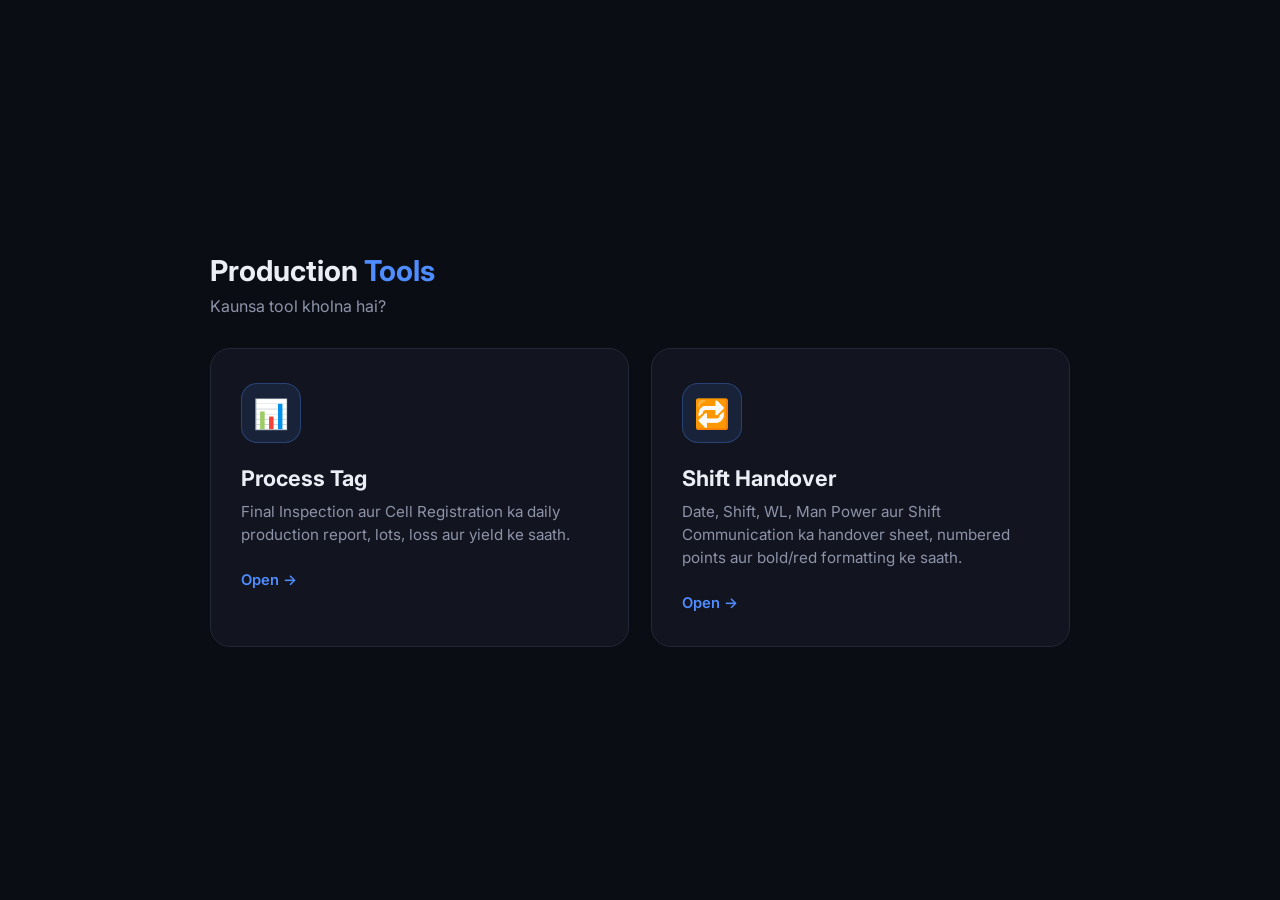
<file: index.html>
<!DOCTYPE html>
<html lang="en">
<head>
<meta charset="UTF-8">
<meta name="viewport" content="width=device-width, initial-scale=1.0">
<title>Production Tools</title>
<link href="https://fonts.googleapis.com/css2?family=Inter:wght@400;500;600;700&display=swap" rel="stylesheet">
<style>
*{box-sizing:border-box;margin:0;padding:0}
html,body{height:100%}
body{font-family:'Inter',system-ui,sans-serif;background:#0b0d14;color:#eceef5;overflow:hidden}
#home{height:100vh;display:flex;align-items:center;justify-content:center;padding:24px}
.wrap{width:min(860px,100%)}
h1{font-size:1.8rem;font-weight:700;margin-bottom:8px}
h1 span{color:#4f8cff}
.sub{color:#8d93a8;margin-bottom:32px}
.cards{display:grid;grid-template-columns:1fr 1fr;gap:22px}
.card{display:block;cursor:pointer;background:#12151f;border:1px solid #232838;border-radius:20px;padding:34px 30px;transition:.25s}
.card:hover{transform:translateY(-6px);border-color:#4f8cff;box-shadow:0 20px 50px -20px rgba(79,140,255,.45)}
.ico{width:60px;height:60px;border-radius:16px;display:grid;place-items:center;font-size:1.8rem;background:rgba(79,140,255,.12);border:1px solid rgba(79,140,255,.3);margin-bottom:22px}
.card h2{font-size:1.35rem;font-weight:700;margin-bottom:10px}
.card p{color:#8d93a8;font-size:.95rem;line-height:1.5;margin-bottom:22px}
.open{color:#4f8cff;font-weight:600;font-size:.92rem}
@media(max-width:640px){.cards{grid-template-columns:1fr}}

#viewer{position:fixed;inset:0;display:none;flex-direction:column;background:#0b0d14}
#viewer.open{display:flex}
#viewerbar{display:flex;align-items:center;gap:14px;padding:10px 16px;border-bottom:1px solid #232838;background:#12151f}
#viewerbar button{border:1px solid #232838;background:#1a1e2c;color:#eceef5;padding:9px 14px;border-radius:10px;font-family:inherit;font-size:.88rem;cursor:pointer}
#viewerbar button:hover{border-color:#4f8cff}
#vtitle{font-size:1rem;font-weight:600}
#frame{flex:1;width:100%;border:0;background:#0b0d14}
</style>
</head>
<body>

<div id="home">
  <div class="wrap">
    <h1>Production <span>Tools</span></h1>
    <p class="sub">Kaunsa tool kholna hai?</p>
    <div class="cards">
      <div class="card" data-tool="process">
        <div class="ico">📊</div>
        <h2>Process Tag</h2>
        <p>Final Inspection aur Cell Registration ka daily production report, lots, loss aur yield ke saath.</p>
        <span class="open">Open →</span>
      </div>
      <div class="card" data-tool="handover">
        <div class="ico">🔁</div>
        <h2>Shift Handover</h2>
        <p>Date, Shift, WL, Man Power aur Shift Communication ka handover sheet, numbered points aur bold/red formatting ke saath.</p>
        <span class="open">Open →</span>
      </div>
    </div>
  </div>
</div>

<div id="viewer">
  <div id="viewerbar"><button id="back">← Home</button><span id="vtitle"></span></div>
  <iframe id="frame"></iframe>
</div>

<!-- Tool 1: Process Tag -->
<script type="text/plain" id="src-process"><!DOCTYPE html>
<html lang="en">
<head>
<meta charset="UTF-8">
<meta name="viewport" content="width=device-width, initial-scale=1.0">
<title>Process Tag — Production Report</title>
<link href="https://fonts.googleapis.com/css2?family=Carlito:wght@400;700&family=Inter:wght@400;500;600&display=swap" rel="stylesheet">
<script src="https://cdnjs.cloudflare.com/ajax/libs/html2canvas/1.4.1/html2canvas.min.js"><\/script>
<style>
:root{--bg:#0b0d14;--panel:#12151f;--line:#232838;--text:#eceef5;--muted:#8d93a8;--accent:#4f8cff}
*{box-sizing:border-box;margin:0;padding:0}
body{font-family:'Inter',system-ui,sans-serif;background:var(--bg);color:var(--text);min-height:100vh}
.top{position:sticky;top:0;z-index:50;background:rgba(11,13,20,.92);backdrop-filter:blur(14px);border-bottom:1px solid var(--line);padding:12px 18px;display:flex;gap:10px;align-items:center;flex-wrap:wrap}
.top h1{font-size:1.05rem;font-weight:600;margin-right:auto}
.top h1 span{color:var(--accent)}
.dirty{font-size:.82rem;color:#fbbf24;min-width:120px}
.btn{border:1px solid var(--line);background:#1a1e2c;color:var(--text);padding:10px 16px;border-radius:10px;font-size:.88rem;font-family:inherit;cursor:pointer;transition:.2s;font-weight:500}
.btn:hover{border-color:var(--accent)}
.btn.pri{background:linear-gradient(135deg,#4f8cff,#6a5cff);border:0;color:#fff}
.btn.sm{padding:8px 12px;font-size:.8rem}
select,input,textarea{font-family:inherit}
.top select{background:#1a1e2c;color:var(--text);border:1px solid var(--line);border-radius:10px;padding:10px;font-size:.85rem}
.layout{display:grid;grid-template-columns:420px 1fr;gap:18px;padding:18px;align-items:start}
.panel{background:var(--panel);border:1px solid var(--line);border-radius:16px;padding:18px}
.form{max-height:calc(100vh - 100px);overflow:auto;position:sticky;top:78px}
.form h3{font-size:.95rem;margin:4px 0 12px;color:var(--accent)}
.form .sec{border-top:1px solid var(--line);margin-top:18px;padding-top:16px}
.f{display:block;margin-bottom:12px}
.f span{display:block;font-size:.74rem;color:#b4b9cc;margin-bottom:6px;font-weight:500;letter-spacing:.02em}
.f input,.f select,.f textarea,.row2 input,.row2 select{width:100%;background:#0c0f18;border:1px solid #2c3349;color:var(--text);border-radius:10px;padding:12px 13px;font-size:.95rem;outline:0;transition:border-color .2s,box-shadow .2s}
.f input:hover,.f select:hover,.f textarea:hover,.row2 input:hover,.row2 select:hover{border-color:#3a4260}
.f input:focus,.f select:focus,.f textarea:focus,.row2 input:focus,.row2 select:focus{border-color:var(--accent);box-shadow:0 0 0 3px rgba(79,140,255,.18)}
.f input[type=color]{height:42px;padding:4px;cursor:pointer}
.f input[readonly]{color:#7fd6a0;background:#0a1410;border-style:dashed;font-weight:600}
.f textarea{resize:vertical;line-height:1.4}
.g2{display:grid;grid-template-columns:1fr 1fr;gap:12px}
.g3{display:grid;grid-template-columns:1fr 1fr 1fr;gap:10px}
.row2{display:grid;grid-template-columns:1.5fr 1fr;gap:10px;margin-bottom:10px}
.sub{font-size:.74rem;color:var(--accent);margin:18px 0 10px;text-transform:uppercase;letter-spacing:.08em;font-weight:600;padding-bottom:6px;border-bottom:1px dashed #232838}
.chk{display:flex;gap:8px;align-items:center;font-size:.85rem;margin:6px 0 10px}
.chk input{width:auto}
.hint{font-size:.76rem;color:var(--muted);margin:2px 0 10px}
.hint b{color:#7fd6a0}
.bar-btns{display:flex;gap:8px;flex-wrap:wrap;margin-top:14px}
.prev{overflow:hidden}
.prev .cap{font-size:.78rem;color:var(--muted);margin-bottom:12px;display:flex;justify-content:space-between;flex-wrap:wrap;gap:6px}
#wrap{width:100%;overflow:hidden;background:#fff;border-radius:4px}
#stage{transform-origin:0 0}

.dbg{position:fixed;inset:0;background:rgba(0,0,0,.55);opacity:0;pointer-events:none;transition:.3s;z-index:150}
.dbg.open{opacity:1;pointer-events:auto}
.drawer{position:fixed;top:0;right:0;height:100vh;width:min(460px,96vw);background:var(--panel);border-left:1px solid var(--line);transform:translateX(105%);transition:transform .3s;z-index:160;display:flex;flex-direction:column}
.drawer.open{transform:none}
.dhead{display:flex;justify-content:space-between;align-items:center;padding:16px 18px;border-bottom:1px solid var(--line)}
.dhead b{font-size:1rem}
.dcontent{overflow:auto;padding:4px 18px 18px;flex:1}
.dfoot{padding:14px 18px;border-top:1px solid var(--line);display:flex;gap:10px;justify-content:space-between}

/* ===== REPORT ===== */
.report{background:#fff;padding:1px;color:#000}
.report table{border-collapse:collapse;table-layout:fixed}
.report td{border:0.5px solid var(--gridColor);height:17px;padding:0 3px;font-size:var(--cellFS);line-height:1.15;white-space:nowrap;overflow:hidden;background:#fff}
.report td.hd{font-weight:700;text-align:center;line-height:1.1;padding:0 3px}
.report td.gl{background:#92d36e;font-weight:700;text-align:center;font-size:var(--labelFS)}
.report td.g{background:#4cd05e;font-weight:700;font-size:var(--labelFS)}
.report td.b{background:#a9c8ea;font-weight:700;text-align:center;font-size:var(--valueFS)}
.report td.c{font-weight:700;text-align:center;font-size:var(--valueFS)}
.report td.lb{font-weight:700;font-size:var(--labelFS)}
.report td.red{color:#e32424}
.report td.wrap{white-space:normal;height:auto;min-height:17px;font-size:var(--obsFS)}
.report td.ch{position:relative;padding:0;background:#fff}
.cw{position:absolute;inset:0;overflow:hidden}
.ctitle{position:absolute;top:6px;left:0;right:0;text-align:center;font-weight:700;font-size:var(--chartTitleFS);color:#2ab4d6;font-family:inherit;line-height:1}
.plot{position:absolute;left:60px;right:40px;top:28px;bottom:26px}
.gl2{position:absolute;left:0;right:0;height:1px;background:var(--gridLineColor)}
.yl{position:absolute;right:calc(100% + 6px);transform:translateY(50%);font-size:var(--axisFS);color:#666;font-family:inherit;white-space:nowrap;line-height:1}
.bar{position:absolute;bottom:0}
.vl{position:absolute;width:70px;transform:translateX(-50%);text-align:center;font-size:var(--barValFS);color:#666;font-family:inherit;line-height:1}
.blb{position:absolute;bottom:-18px;transform:translateX(-50%);white-space:nowrap;font-weight:700;font-family:inherit;line-height:1}

@media(max-width:980px){
  .layout{grid-template-columns:1fr}
  .form{position:static;max-height:none}
}
</style>
</head>
<body>

<div class="top">
  <h1>📊 Production <span>Report</span> Generator</h1>
  <span class="dirty" id="dirty"></span>
  <button class="btn" id="openDesign">🎨 Design</button>
  <button class="btn" id="save">💾 Save</button>
  <select id="scale" title="Image quality">
    <option value="max" selected>Ultra HD — Max (auto)</option>
    <option value="8">8x</option>
    <option value="6">6x</option>
    <option value="4">4x</option>
    <option value="3">3x</option>
    <option value="2">2x (HD)</option>
  </select>
  <button class="btn pri" id="dlPng">⬇ PNG</button>
  <button class="btn" id="dlJpg">⬇ JPG</button>
</div>

<div class="layout">
  <div class="panel form" id="form"></div>
  <div class="panel prev">
    <div class="cap"><span>Live Preview — jo yaha dikh raha hai wahi image me export hoga</span><span id="status"></span></div>
    <div id="wrap"><div id="stage"><div class="report" id="report"></div></div></div>
  </div>
</div>

<div class="dbg" id="dbg"></div>
<aside class="drawer" id="drawer">
  <div class="dhead"><b>🎨 Design Settings</b><button class="btn sm" id="closeDesign">✕ Close</button></div>
  <div class="dcontent" id="design"></div>
  <div class="dfoot"><button class="btn sm" id="resetDesign">↺ Reset design</button><button class="btn sm pri" id="save2">💾 Save</button></div>
</aside>

<script>
const $ = s => document.querySelector(s);
const esc = v => String(v ?? '').replace(/[&<>"]/g, c => ({'&':'&amp;','<':'&lt;','>':'&gt;','"':'&quot;'}[c]));
const num = v => { const n = parseFloat(v); return isFinite(n) ? n : 0; };
const KEY = 'prodReportV6';
const STATUS = ['', 'Completed', 'Continue', 'Pending', 'Hold'];
const FONTS = [
  ['Carlito (Calibri jaisa)', 'Carlito, Calibri, Arial, sans-serif'],
  ['Arial', 'Arial, Helvetica, sans-serif'],
  ['Verdana', 'Verdana, Geneva, sans-serif'],
  ['Tahoma', 'Tahoma, Geneva, sans-serif'],
  ['Trebuchet MS', '"Trebuchet MS", Helvetica, sans-serif'],
  ['Segoe UI', '"Segoe UI", Tahoma, sans-serif'],
  ['Inter', 'Inter, Arial, sans-serif'],
  ['Georgia', 'Georgia, serif'],
  ['Times New Roman', '"Times New Roman", Times, serif'],
  ['Courier New', '"Courier New", Courier, monospace']
];

/* ---------- DATA MODEL ---------- */
const blankLots = () => Array.from({length:8}, () => ['','']);
const blankLoss = () => Array.from({length:5}, () => ['','']);

function defaultData(){
  return {date:'', shift:'A', daily:'', secs:[
    {sa:'', sb:'', sc:'', ng:'', lots:blankLots(), loss:blankLoss(), obs:''},
    {sa:'', sb:'', sc:'', ng:'', lots:blankLots(), loss:blankLoss(), obs:''}
  ]};
}
function secDesign(title){
  return {title, hdTag:'', hdBg:'#a9c8ea', titleSize:'18', hh:'28', tagSize:'16',
    barW1:'33', barW2:'37', barC1:'#ffb953', barC2:'#00b050', lblColor:'#000000', lblSize:'11'};
}
function defaultDesign(){
  return {lbl1:'Daily Target', shiftDiv:'2', gap:'24', colVal:'414', colSt:'82', axisMin:'', axisMax:'',
    font:'Carlito, Calibri, Arial, sans-serif', headerColor:'#000000', statusSize:'12.5',
    colDone:'#4cd05e', colRun:'#ffd966', colPen:'#f4b183', colHold:'#ff7c80', colYLow:'#ff3b3b', ngIncl:true,
    cellFS:'12.5', labelFS:'12.5', valueFS:'12.5', obsFS:'12.5',
    chartTitleFS:'11.5', axisFS:'10', barValFS:'9.5',
    gridColor:'#cccccc', gridLineColor:'#e4e4e4', gridThickness:'0.5',
    secs:[secDesign('Final Inspection Process'), secDesign('Cell Registration Process')]};
}
function load(){
  let raw = null; try { raw = JSON.parse(localStorage.getItem(KEY)); } catch(e){}
  const D0 = defaultData(), G0 = defaultDesign();
  const D = (raw && raw.data) || D0, G = (raw && raw.design) || G0;
  for(const k in D0) if(D[k] === undefined) D[k] = D0[k];
  if(!D.secs) D.secs = D0.secs;
  D0.secs.forEach((s,i) => { D.secs[i] = D.secs[i] || s; for(const k in s) if(D.secs[i][k] === undefined) D.secs[i][k] = s[k]; });
  for(const k in G0) if(G[k] === undefined) G[k] = G0[k];
  if(!G.secs) G.secs = G0.secs;
  G0.secs.forEach((s,i) => { G.secs[i] = G.secs[i] || s; for(const k in s) if(G.secs[i][k] === undefined) G.secs[i][k] = s[k]; });
  return {D, G};
}
let {D, G} = load();

/* ---------- SAVE ---------- */
let dirty = false;
const markDirty = () => { dirty = true; $('#dirty').textContent = '● Unsaved changes'; };
function saveAll(){
  try{
    localStorage.setItem(KEY, JSON.stringify({data:D, design:G}));
    dirty = false;
    $('#dirty').textContent = '✅ Saved';
    setTimeout(() => { if(!dirty) $('#dirty').textContent = ''; }, 2500);
  }catch(e){ $('#dirty').textContent = '⚠ Save fail'; }
}
$('#save').onclick = saveAll;
$('#save2').onclick = saveAll;
addEventListener('beforeunload', e => { if(dirty){ e.preventDefault(); e.returnValue = ''; } });

/* ---------- HELPERS ---------- */
function incl(){ return {B: D.shift==='B' || D.shift==='C', C: D.shift==='C'}; }
function shiftLabel(){ return D.shift==='C' ? 'A+B+C' : D.shift==='B' ? 'A+B' : 'A'; }
function headerText(k){ return (G.secs[k].hdTag || '').trim() || ('Shift - ' + D.shift); }
function setPath(root, path, val){
  const keys = path.split('.'); let o = root;
  for(let i=0;i<keys.length-1;i++) o = o[keys[i]];
  o[keys[keys.length-1]] = val;
}
const fld = (label, path, val, type='text', extra='') =>
  `<label class="f"><span>${label}</span><input type="${type}" data-p="${path}" value="${esc(val)}" ${extra}></label>`;
const colf = (label, path, val) =>
  `<label class="f"><span>${label}</span><input type="color" data-p="${path}" value="${esc(val)}"></label>`;

/* ---------- DATA PANEL ---------- */
function buildData(){
  const i = incl();
  let h = `<h3>Roz ka data</h3>
  <div class="g2">
    ${fld('Date','d.date',D.date,'date')}
    <label class="f"><span>Shift</span><select data-p="d.shift">${['A','B','C'].map(x => `<option value="${x}" ${D.shift===x?'selected':''}>${x}</option>`).join('')}</select></label>
  </div>
  ${fld('Daily Target','d.daily',D.daily,'number','inputmode="numeric"')}
  <div class="hint">Shift <b>${D.shift}</b> chuna hai → total <b>${shiftLabel()}</b> ka banega.</div>`;

  D.secs.forEach((s,k) => {
    h += `<div class="sec"><h3>${esc(G.secs[k].title)}</h3>
    <div class="g2">
      ${fld('Shift A production',`d.secs.${k}.sa`,s.sa,'number','inputmode="numeric"')}
      ${i.B ? fld('Shift B production',`d.secs.${k}.sb`,s.sb,'number','inputmode="numeric"') : ''}
      ${i.C ? fld('Shift C production',`d.secs.${k}.sc`,s.sc,'number','inputmode="numeric"') : ''}
      ${fld('NG',`d.secs.${k}.ng`,s.ng,'number','inputmode="numeric"')}
      <label class="f"><span>Shift Target</span><input readonly id="dtgt-${k}" value=""></label>
      <label class="f"><span>Shift (${shiftLabel()}) total</span><input readonly id="dtot-${k}" value=""></label>
    </div>
    <label class="f"><span>Yield (auto)</span><input readonly id="dy-${k}" value=""></label>

    <div class="sub">Running Lots</div>`;
    s.lots.forEach((l,j) => {
      h += `<div class="row2"><input data-p="d.secs.${k}.lots.${j}.0" placeholder="Running Lot -${j+1}" value="${esc(l[0])}">
      <select data-p="d.secs.${k}.lots.${j}.1">${STATUS.map(x => `<option value="${x}" ${l[1]===x?'selected':''}>${x||'— Status —'}</option>`).join('')}</select></div>`;
    });
    h += `<div class="sub">Production Loss</div>`;
    s.loss.forEach((l,j) => {
      h += `<div class="row2"><input data-p="d.secs.${k}.loss.${j}.0" placeholder="Production Loss-${j+1}" value="${esc(l[0])}">
      <input data-p="d.secs.${k}.loss.${j}.1" placeholder="Minutes" value="${esc(l[1])}"></div>`;
    });
    h += `<label class="f" style="margin-top:10px"><span>Observation</span><textarea rows="2" data-p="d.secs.${k}.obs">${esc(s.obs)}</textarea></label>`;
    if(k===0) h += `<button class="btn sm" id="copy12">Section 1 → Section 2 copy karo</button>`;
    h += `</div>`;
  });
  h += `<div class="sec"><button class="btn sm" id="resetData">↺ Reset data (design same rahega)</button></div>`;
  $('#form').innerHTML = h;

  const c = $('#copy12');
  if(c) c.onclick = () => {
    D.secs[1] = JSON.parse(JSON.stringify(D.secs[0]));
    markDirty(); buildData(); render();
  };
  $('#resetData').onclick = () => {
    if(confirm('Roz ka data reset kar du? (design nahi badlega)')){
      D = defaultData(); markDirty(); buildData(); render();
    }
  };
}

/* ---------- DESIGN CODE ---------- */
const CODE_PREFIX = 'QDS3:';
function encodeDesign(){ return CODE_PREFIX + btoa(unescape(encodeURIComponent(JSON.stringify(G)))); }
function applyCode(txt){
  let t = (txt || '').trim();
  if(!t) return false;
  if(t.startsWith(CODE_PREFIX)) t = t.slice(CODE_PREFIX.length);
  let obj;
  try{ obj = JSON.parse(decodeURIComponent(escape(atob(t)))); }
  catch(e){ try{ obj = JSON.parse(t); }catch(e2){ return false; } }
  if(!obj || typeof obj !== 'object' || !Array.isArray(obj.secs)) return false;
  const def = defaultDesign();
  const merged = Object.assign({}, def, obj);
  merged.secs = def.secs.map((s,i) => Object.assign({}, s, obj.secs[i] || {}));
  G = merged; markDirty();
  return true;
}
function attachCode(){
  $('#copyCode').onclick = () => {
    const out = () => { $('#dcodeMsg').textContent = '📋 Code copy ho gaya'; };
    const fallback = () => { $('#dcodeOut').select(); document.execCommand('copy'); out(); };
    if(navigator.clipboard) navigator.clipboard.writeText(encodeDesign()).then(out, fallback);
    else fallback();
  };
  let timer = null;
  $('#dcodeIn').addEventListener('input', () => {
    clearTimeout(timer);
    timer = setTimeout(() => {
      const v = $('#dcodeIn').value;
      if(!v.trim()) return;
      if(applyCode(v)){
        buildDesign();
        $('#dcodeIn').value = v;
        $('#dcodeMsg').textContent = '✅ Design apply ho gaya';
        render();
      } else {
        $('#dcodeMsg').textContent = '⚠ Galat code — poora code paste karo';
      }
    }, 500);
  });
}

/* ---------- DESIGN PANEL ---------- */
function buildDesign(){
  const sec = k => {
    const s = G.secs[k];
    return `<div class="sub">Section ${k+1} — ${esc(s.title)}</div>
    ${fld('Process name',`g.secs.${k}.title`,s.title)}
    <div class="g2">
      ${colf('Header background',`g.secs.${k}.hdBg`,s.hdBg)}
      ${fld('Title font size (px)',`g.secs.${k}.titleSize`,s.titleSize,'number','min="8" max="40"')}
      ${fld('Header row height (px)',`g.secs.${k}.hh`,s.hh,'number','min="14" max="90"')}
      ${fld('Shift text size (px)',`g.secs.${k}.tagSize`,s.tagSize,'number','min="8" max="40"')}
    </div>
    ${fld('Header right text (khali = Shift - '+D.shift+')',`g.secs.${k}.hdTag`,s.hdTag,'text',`placeholder="Shift - ${D.shift}"`)}
    <div class="g2">
      ${fld('Yellow bar width',`g.secs.${k}.barW1`,s.barW1,'number','min="4" max="80"')}
      ${fld('Green bar width',`g.secs.${k}.barW2`,s.barW2,'number','min="4" max="80"')}
      ${colf('Yellow bar color',`g.secs.${k}.barC1`,s.barC1)}
      ${colf('Green bar color',`g.secs.${k}.barC2`,s.barC2)}
      ${colf('Bar label color',`g.secs.${k}.lblColor`,s.lblColor)}
      ${fld('Bar label size (px)',`g.secs.${k}.lblSize`,s.lblSize,'number','min="6" max="30"')}
    </div>`;
  };
  $('#design').innerHTML = `
    <div class="sub">Design code</div>
    <label class="f"><span>Aapka design code (copy karke kisi ko bhejo)</span><textarea id="dcodeOut" rows="4" readonly style="font-family:monospace;font-size:.75rem">${esc(encodeDesign())}</textarea></label>
    <div class="bar-btns"><button class="btn sm" id="copyCode">📋 Copy code</button></div>
    <label class="f" style="margin-top:12px"><span>Design code paste karo (apply apne aap ho jayega)</span><textarea id="dcodeIn" rows="4" placeholder="Yahan design code paste karo" style="font-family:monospace;font-size:.75rem"></textarea></label>
    <div class="hint" id="dcodeMsg"></div>

    <div class="sub">📏 Grid / Border</div>
    <div class="g2">
      ${colf('Grid line color (table border)','g.gridColor',G.gridColor)}
      ${fld('Grid thickness (px) — 0.5 patla','g.gridThickness',G.gridThickness,'number','min="0.25" max="3" step="0.25"')}
      ${colf('Chart grid line color','g.gridLineColor',G.gridLineColor)}
    </div>

    <div class="sub">🔤 Har text ka font size (px)</div>
    <div class="g2">
      ${fld('Cell text','g.cellFS',G.cellFS,'number','min="6" max="30" step="0.5"')}
      ${fld('Label text','g.labelFS',G.labelFS,'number','min="6" max="30" step="0.5"')}
      ${fld('Value text (numbers)','g.valueFS',G.valueFS,'number','min="6" max="30" step="0.5"')}
      ${fld('Observation text','g.obsFS',G.obsFS,'number','min="6" max="30" step="0.5"')}
      ${fld('Chart title','g.chartTitleFS',G.chartTitleFS,'number','min="6" max="30" step="0.5"')}
      ${fld('Axis numbers','g.axisFS',G.axisFS,'number','min="6" max="30" step="0.5"')}
      ${fld('Bar value (upar)','g.barValFS',G.barValFS,'number','min="6" max="30" step="0.5"')}
    </div>

    <div class="sub">General</div>
    <div class="g2">
      <label class="f"><span>Font (table + chart)</span><select data-p="g.font">${FONTS.map(([n,v]) => `<option value="${esc(v)}" ${G.font===v?'selected':''}>${n}</option>`).join('')}</select></label>
      ${colf('Header text color','g.headerColor',G.headerColor)}
      ${fld('Yellow bar label','g.lbl1',G.lbl1)}
      ${fld('Shift Target = Daily ÷ N','g.shiftDiv',G.shiftDiv,'number','min="1" max="10"')}
      ${fld('Value column width (px)','g.colVal',G.colVal,'number','min="60" max="800"')}
      ${fld('Status column width (px)','g.colSt',G.colSt,'number','min="40" max="400"')}
      ${fld('Gap between sections (px)','g.gap',G.gap,'number','min="0" max="80"')}
      ${fld('Axis min (khali = auto)','g.axisMin',G.axisMin,'number','placeholder="Auto"')}
      ${fld('Axis max (khali = auto)','g.axisMax',G.axisMax,'number','placeholder="Auto"')}
    </div>
    <label class="chk"><input type="checkbox" data-p="g.ngIncl" ${G.ngIncl?'checked':''}> NG, production ke andar included hai (yield formula)</label>

    <div class="sub">Status colors &amp; text</div>
    <div class="g2">
      ${colf('Completed','g.colDone',G.colDone)}
      ${colf('Continue','g.colRun',G.colRun)}
      ${colf('Pending','g.colPen',G.colPen)}
      ${colf('Hold','g.colHold',G.colHold)}
      ${colf('Yield &lt; 100 (cell red)','g.colYLow',G.colYLow)}
      ${fld('Status font size (px)','g.statusSize',G.statusSize,'number','min="6" max="40" step="0.5"')}
    </div>

    ${sec(0)}
    ${sec(1)}`;
  attachCode();
}
const openD = () => { buildDesign(); $('#drawer').classList.add('open'); $('#dbg').classList.add('open'); };
const closeD = () => { $('#drawer').classList.remove('open'); $('#dbg').classList.remove('open'); };
$('#openDesign').onclick = openD;
$('#closeDesign').onclick = closeD;
$('#dbg').onclick = closeD;
$('#resetDesign').onclick = () => {
  if(confirm('Design (colors, fonts, width) default par wapas kar du? Data nahi badlega.')){
    G = defaultDesign(); markDirty(); buildDesign(); render();
  }
};

/* ---------- CALC ---------- */
function calc(k){
  const s = D.secs[k], i = incl(), daily = num(D.daily);
  const sA = num(s.sa), sB = i.B ? num(s.sb) : 0, sC = i.C ? num(s.sc) : 0;
  const total = sA + sB + sC, ng = num(s.ng);
  const tgt = Math.round(daily / (num(G.shiftDiv) || 2));
  const good = G.ngIncl ? Math.max(total - ng, 0) : total;
  const base = G.ngIncl ? total : total + ng;
  const y = base > 0 ? good / base * 100 : 0;
  return {daily, total, ng, tgt, y};
}

/* ---------- CHART (auto 0 → target) ---------- */
const fmt = n => Number(n).toLocaleString('en-US');
function axisAuto(c){
  if(G.axisMin !== '' || G.axisMax !== ''){
    const mn = G.axisMin !== '' ? +G.axisMin : 0;
    const mx = G.axisMax !== '' ? +G.axisMax : Math.max(c.daily, c.total, 1);
    if(mx > mn) return {mn, mx, st: (mx - mn) / 5};
  }
  const mx = Math.max(c.daily, c.total, 1);
  const rawStep = mx / 5;
  const mag = Math.pow(10, Math.floor(Math.log10(rawStep)));
  const norm = rawStep / mag;
  let step;
  if(norm <= 1) step = 1 * mag;
  else if(norm <= 2) step = 2 * mag;
  else if(norm <= 5) step = 5 * mag;
  else step = 10 * mag;
  const top = step * 5;
  return {mn: 0, mx: top, st: step};
}
function chart(k, c){
  const s = G.secs[k];
  const {mn,mx,st} = axisAuto(c);
  const pct = v => Math.max(0, Math.min(100, (v-mn)/(mx-mn)*100));
  let h = `<div class="cw"><div class="ctitle">Plan vs Actual Trend</div><div class="plot">`;
  for(let v = 0; v <= mx + 1e-9; v += st){
    h += `<div class="gl2" style="bottom:${pct(v)}%"></div><div class="yl" style="bottom:${pct(v)}%">${fmt(v)}</div>`;
  }
  const C1 = 23.5, C2 = 148.5;
  const w1 = Math.max(4, num(s.barW1)||33), w2 = Math.max(4, num(s.barW2)||37);
  const bar = (v,center,w,col) => `<div class="bar" style="left:${center-w/2}px;width:${w}px;height:${pct(v)}%;background:${col}"></div>
    <div class="vl" style="left:${center}px;bottom:calc(${pct(v)}% + 3px)">${fmt(v)}</div>`;
  h += bar(c.daily, C1, w1, esc(s.barC1)) + bar(c.total, C2, w2, esc(s.barC2));
  const lsz = num(s.lblSize)||11, lc = esc(s.lblColor);
  h += `<div class="blb" style="left:${C1}px;color:${lc};font-size:${lsz}px">${esc(G.lbl1)}</div>`;
  h += `<div class="blb" style="left:${C2}px;color:${lc};font-size:${lsz}px">Shift (${shiftLabel()})</div>`;
  return h + `</div></div>`;
}

/* ---------- REPORT ---------- */
const dmy = d => { if(!d) return ''; const [y,m,dd] = d.split('-'); return `${dd}-${m}-${y}`; };
const mins = t => { t = String(t||'').trim(); return /^\d+(\.\d+)?$/.test(t) ? t+' MIN' : t; };
const stStyle = st => {
  const m = {Completed:G.colDone, Continue:G.colRun, Pending:G.colPen, Hold:G.colHold};
  return m[st] ? `background:${esc(m[st])};font-weight:700;text-align:center;font-size:${num(G.statusSize)||12.5}px` : '';
};

function section(k){
  const s = D.secs[k], g = G.secs[k], c = calc(k);
  const lossHas = s.loss.some(l => l[0] || l[1]);
  const rows = 1+1+8+6+(lossHas?1:0)+5+1;
  const hh = Math.max(14, num(g.hh)||28);
  const bg = `background:${esc(g.hdBg)};height:${hh}px`;
  const yLow = Math.round(c.y*100)/100 < 100;
  let r = '';
  r += `<tr style="height:${hh}px"><td class="hd" style="${bg}"></td>
    <td class="hd" style="${bg};color:${esc(G.headerColor)};font-size:${num(g.titleSize)||18}px">${esc(g.title)}</td>
    <td class="hd" style="${bg};color:${esc(G.headerColor)};font-size:${num(g.tagSize)||16}px">${esc(headerText(k))}</td>
    <td class="ch" rowspan="${rows}">${chart(k, c)}</td></tr>`;
  r += `<tr><td class="gl">Date</td><td class="c">${dmy(D.date)}</td><td class="gl">Status</td></tr>`;
  s.lots.forEach((l,j) => {
    const has = l[0] || l[1];
    r += `<tr><td>Running Lot -${j+1}</td><td class="c">${esc(l[0])}</td><td style="${has?stStyle(l[1]):''}">${has?esc(l[1]):''}</td></tr>`;
  });
  r += `<tr><td class="lb">Shift Target</td><td class="b">${c.tgt}</td><td></td></tr>`;
  r += `<tr><td class="g">Shift Production</td><td class="b">${c.total}</td><td></td></tr>`;
  r += `<tr><td class="g red">NG</td><td class="c">${c.ng}</td><td></td></tr>`;
  r += `<tr><td class="g">Yield</td><td class="c" style="${yLow?'background:'+esc(G.colYLow):''}">${c.y.toFixed(2)}%</td><td></td></tr>`;
  r += `<tr><td class="lb">Daily Target</td><td class="b">${c.daily}</td><td></td></tr>`;
  r += `<tr><td class="g">Shift (${shiftLabel()})</td><td class="b">${c.total}</td><td></td></tr>`;
  if(lossHas) r += `<tr><td>Production Loss</td><td class="c">Problem</td><td class="c">Time Loss</td></tr>`;
  s.loss.forEach((l,j) => {
    r += `<tr><td>Production Loss-${j+1}</td><td class="c">${esc(l[0])}</td><td class="c">${esc(mins(l[1]))}</td></tr>`;
  });
  r += `<tr><td>Observation</td><td class="c wrap">${esc(s.obs).replace(/\n/g,'<br>')}</td><td></td></tr>`;
  return r;
}

function render(){
  const cv = Math.max(60, num(G.colVal)||414), cs = Math.max(40, num(G.colSt)||82), TW = 110+cv+cs+289;
  const g = Math.max(0, num(G.gap));
  const gap = g>0 ? `<tr style="height:${g}px"><td style="height:${g}px"></td><td style="height:${g}px"></td><td style="height:${g}px"></td></tr>` : '';
  const rep = $('#report');
  rep.style.width = (TW+2)+'px';
  rep.style.fontFamily = G.font;
  rep.style.setProperty('--cellFS', (num(G.cellFS)||12.5)+'px');
  rep.style.setProperty('--labelFS', (num(G.labelFS)||12.5)+'px');
  rep.style.setProperty('--valueFS', (num(G.valueFS)||12.5)+'px');
  rep.style.setProperty('--obsFS', (num(G.obsFS)||12.5)+'px');
  rep.style.setProperty('--chartTitleFS', (num(G.chartTitleFS)||11.5)+'px');
  rep.style.setProperty('--axisFS', (num(G.axisFS)||10)+'px');
  rep.style.setProperty('--barValFS', (num(G.barValFS)||9.5)+'px');
  rep.style.setProperty('--gridColor', G.gridColor || '#cccccc');
  rep.style.setProperty('--gridLineColor', G.gridLineColor || '#e4e4e4');
  rep.style.setProperty('--hdBg', G.secs[0].hdBg || '#a9c8ea');
  const bt = num(G.gridThickness) || 0.5;
  rep.innerHTML = `<table style="width:${TW}px"><colgroup><col style="width:110px"><col style="width:${cv}px"><col style="width:${cs}px"><col style="width:289px"></colgroup>
    ${section(0)}${gap}${section(1)}</table>`;
  rep.querySelectorAll('td').forEach(td => {
    td.style.border = bt + 'px solid ' + (G.gridColor || '#cccccc');
  });
  D.secs.forEach((s,k) => {
    const c = calc(k);
    const set = (id, v) => { const el = $(id); if(el) el.value = v; };
    set('#dtgt-'+k, c.tgt);
    set('#dtot-'+k, c.total);
    set('#dy-'+k, c.y.toFixed(2)+'%');
    const co = $('#dcodeOut'); if(co) co.value = encodeDesign();
  });
  fit();
}

function fit(){
  const wrap = $('#wrap'), st = $('#stage'), rep = $('#report');
  const k = Math.min(1, wrap.clientWidth / rep.offsetWidth);
  st.style.transform = `scale(${k})`;
  st.style.width = rep.offsetWidth + 'px';
  wrap.style.height = (rep.offsetHeight * k) + 'px';
}
addEventListener('resize', fit);

/* ---------- EVENTS ---------- */
function onEdit(e){
  const p = e.target.dataset && e.target.dataset.p; if(!p) return;
  const isG = p.startsWith('g.');
  const root = isG ? G : D;
  const path = p.slice(2);
  setPath(root, path, e.target.type==='checkbox' ? e.target.checked : e.target.value);
  markDirty();
  if(p==='d.shift'){ buildData(); buildDesign(); }
  render();
}
document.addEventListener('input', onEdit);
document.addEventListener('change', onEdit);

/* ---------- EXPORT ---------- */
function canvasOK(W,H){
  if(W>32767 || H>32767 || W*H>268435456) return false;
  try{
    const c = document.createElement('canvas'); c.width = W; c.height = H;
    const x = c.getContext('2d'); if(!x) return false;
    x.fillStyle = '#000'; x.fillRect(W-1,H-1,1,1);
    const ok = x.getImageData(W-1,H-1,1,1).data[3] === 255;
    c.width = c.height = 0; return ok;
  }catch(e){ return false; }
}
async function renderAt(scale){
  const rep = $('#report');
  const W = Math.round(rep.offsetWidth*scale), H = Math.round(rep.offsetHeight*scale);
  if(!canvasOK(W,H)) return null;
  try{
    const canvas = await html2canvas(rep, {
      scale, backgroundColor:'#ffffff', useCORS:true, logging:false,
      windowWidth:1400, scrollX:0, scrollY:-window.scrollY,
      onclone: d => {
        const s = d.getElementById('stage'); s.style.transform = 'none';
        const w = d.getElementById('wrap'); w.style.height = 'auto'; w.style.overflow = 'visible';
      }
    });
    const x = canvas.getContext('2d');
    if(x.getImageData(canvas.width-1, canvas.height-1, 1, 1).data[3] !== 255) return null;
    return canvas;
  }catch(e){ console.warn('scale failed', scale, e); return null; }
}
async function exportImg(type){
  const st = $('#status'); st.textContent = '⏳ Image ban rahi hai...';
  try{
    await document.fonts.ready;
    const sel = $('#scale').value;
    const list = sel==='max' ? [8,6,5,4,3,2] : [+sel,4,3,2].filter((v,i,a) => a.indexOf(v)===i);
    let canvas = null, used = 0;
    for(const sc of list){
      st.textContent = `⏳ ${sc}x try ho raha hai...`;
      canvas = await renderAt(sc);
      if(canvas){ used = sc; break; }
    }
    if(!canvas){ st.textContent = '⚠ Export fail — dusre browser (Chrome) me try karo.'; return; }
    const mime = type==='jpg' ? 'image/jpeg' : 'image/png';
    canvas.toBlob(b => {
      if(!b){ st.textContent = '⚠ Image bahut badi hai — quality kam karo.'; return; }
      const a = document.createElement('a');
      a.href = URL.createObjectURL(b);
      a.download = `Production-Report-${D.date||'report'}.${type}`;
      document.body.appendChild(a); a.click(); a.remove();
      st.textContent = `✅ Done — ${canvas.width}×${canvas.height}px (${used}x)`;
    }, mime, 1);
  }catch(err){
    console.error(err);
    st.textContent = '⚠ Export fail — quality kam karke try karo.';
  }
}
$('#dlPng').onclick = () => exportImg('png');
$('#dlJpg').onclick = () => exportImg('jpg');

buildData(); buildDesign(); render();
document.fonts && document.fonts.ready.then(fit);
<\/script>
</script>

<!-- Tool 2: Shift Handover -->
<script type="text/plain" id="src-handover"><!DOCTYPE html>
<html lang="en">
<head>
<meta charset="UTF-8">
<meta name="viewport" content="width=device-width, initial-scale=1.0">
<title>Shift Handover Communication</title>
<link href="https://fonts.googleapis.com/css2?family=Carlito:wght@400;700&family=Inter:wght@400;500;600&display=swap" rel="stylesheet">
<script src="https://cdnjs.cloudflare.com/ajax/libs/html2canvas/1.4.1/html2canvas.min.js"><\/script>
<style>
:root{--bg:#0b0d14;--panel:#12151f;--line:#232838;--text:#eceef5;--muted:#8d93a8;--accent:#4f8cff}
*{box-sizing:border-box;margin:0;padding:0}
body{font-family:'Inter',system-ui,sans-serif;background:var(--bg);color:var(--text);min-height:100vh}
.top{position:sticky;top:0;z-index:50;background:rgba(11,13,20,.92);backdrop-filter:blur(14px);border-bottom:1px solid var(--line);padding:12px 18px;display:flex;gap:10px;align-items:center;flex-wrap:wrap}
.top h1{font-size:1.05rem;font-weight:600;margin-right:auto}
.top h1 span{color:var(--accent)}
.dirty{font-size:.82rem;color:#fbbf24;min-width:120px}
.btn{border:1px solid var(--line);background:#1a1e2c;color:var(--text);padding:10px 16px;border-radius:10px;font-size:.88rem;font-family:inherit;cursor:pointer;transition:.2s;font-weight:500}
.btn:hover{border-color:var(--accent)}
.btn.pri{background:linear-gradient(135deg,#4f8cff,#6a5cff);border:0;color:#fff}
.btn.sm{padding:8px 12px;font-size:.8rem}
select,input,textarea{font-family:inherit}
.top select{background:#1a1e2c;color:var(--text);border:1px solid var(--line);border-radius:10px;padding:10px;font-size:.85rem}
.layout{display:grid;grid-template-columns:760px 1fr;gap:18px;padding:18px;align-items:start}
.panel{background:var(--panel);border:1px solid var(--line);border-radius:16px;padding:18px}
.form{max-height:calc(100vh - 100px);overflow:auto;position:sticky;top:78px}
.form h3{font-size:.95rem;margin:4px 0 12px;color:var(--accent)}
.f{display:block;margin-bottom:12px}
.f span{display:block;font-size:.74rem;color:#b4b9cc;margin-bottom:6px;font-weight:500;letter-spacing:.02em}
.f input,.f select,.f textarea{width:100%;background:#0c0f18;border:1px solid #2c3349;color:var(--text);border-radius:12px;padding:16px 16px;font-size:1.05rem;outline:0;transition:border-color .2s,box-shadow .2s}
.f textarea{min-height:90px}
#form textarea[data-p^="d.bulk"]{width:100%;display:block;resize:none;overflow:hidden;min-height:calc(4 * 1.5em + 32px);line-height:1.5;padding:16px;box-sizing:border-box}
#form textarea[data-p="d.bulk"]{min-height:220px}
.f input:hover,.f select:hover,.f textarea:hover{border-color:#3a4260}
.f input:focus,.f select:focus,.f textarea:focus{border-color:var(--accent);box-shadow:0 0 0 3px rgba(79,140,255,.18)}
.f input[type=color]{height:42px;padding:4px;cursor:pointer}
.f textarea{resize:vertical;font-family:monospace;font-size:.75rem;line-height:1.4}
.g2{display:grid;grid-template-columns:1fr 1fr;gap:12px}
.g3{display:grid;grid-template-columns:1fr 1fr 1fr;gap:10px}
.sub{font-size:.74rem;color:var(--accent);margin:18px 0 10px;text-transform:uppercase;letter-spacing:.08em;font-weight:600;padding-bottom:6px;border-bottom:1px dashed #232838}
.hint{font-size:.76rem;color:var(--muted);margin:2px 0 10px}
.bar-btns{display:flex;gap:8px;flex-wrap:wrap;margin:8px 0}
.rv-item{border:1px solid #2c3349;border-radius:10px;padding:10px 12px;margin-bottom:8px;background:#0c0f18}
.rv-btns{display:flex;gap:6px;flex-wrap:wrap;margin-top:8px}
.bad{color:#f87171}
.cnt{color:#8d93a8;font-size:.8rem}
.lchk{margin:-4px 0 4px;padding:8px 10px;border-radius:10px;background:#2a1216;border:1px solid #5b1f27;font-size:.82rem;display:flex;flex-wrap:wrap;gap:6px;align-items:center}
.lc-lbl{color:#fca5a5;font-weight:600}
.lc-item{display:inline-flex;gap:4px;align-items:center;flex-wrap:wrap;margin-right:8px}
.lchk .btn{padding:4px 8px;font-size:.75rem}
.stylebar{display:flex;gap:10px;align-items:flex-end;flex-wrap:wrap;margin-bottom:12px}
.stylebar .tg{height:54px;min-width:60px;padding:0 14px}
.stylebar select{padding:14px 12px;font-size:1rem}

body{background:#f3f5fa;color:#1d2433}
.top{background:rgba(255,255,255,.96);border-bottom:1px solid #dde2ee}
.top h1{color:#1d2433}
.top h1 span,.form h3,.sub{color:#2563eb}
.dirty{color:#b45309}
.back{color:#5b6378}
.top select,.btn{background:#fff;color:#1d2433;border-color:#c9cfdf}
.btn:hover{border-color:#2563eb}
.btn.pri{color:#fff}
.panel{background:#fff;border-color:#dde2ee}
.f span{color:#4a5168}
.f input,.f select,.f textarea,.item input,.item select{background:#fff;color:#1d2433;border-color:#c9cfdf}
.f input:hover,.f select:hover,.f textarea:hover,.item input:hover,.item select:hover{border-color:#9aa5c0}
.f input:focus,.f select:focus,.f textarea:focus,.item input:focus,.item select:focus{border-color:#2563eb;box-shadow:0 0 0 3px rgba(37,99,235,.15)}
.f input[readonly]{background:#eefaf2;color:#15803d;border-color:#9fd9b5}
.tg{background:#fff;color:#1d2433;border-color:#c9cfdf}
.tg.on{background:#2563eb;border-color:#2563eb;color:#fff}
.del{background:#fff5f5;border-color:#f3c4c4;color:#c0392b}
.item .no{color:#2563eb}
.sub{border-bottom-color:#dde2ee}
.hint,.prev .cap{color:#5b6378}
.hint b{color:#15803d}
.drawer{background:#fff;border-color:#dde2ee;color:#1d2433}
.dhead,.dfoot{border-color:#dde2ee}
.dbg{background:rgba(15,23,42,.35)}
.rv-item,.rv-card{background:#f8fafc;border-color:#dde2ee}
.bad{color:#dc2626}
.cnt{color:#5b6378}
.lchk{background:#fdecec;border-color:#f5b5b5}
.lc-lbl{color:#b91c1c}
.hl{background:#fde68a;color:#7c2d12;border-radius:3px;padding:0 2px}
.rv-card{border:1px solid #dde2ee;border-radius:12px;padding:14px;margin-bottom:10px}
.rv-pt{font-weight:700;color:#2563eb;margin-bottom:6px}
.rv-sent{background:#fff;border:1px solid #dde2ee;border-radius:10px;padding:12px;margin-bottom:12px;font-size:1.05rem;line-height:1.5}

:root{color-scheme:light}
input:not([readonly]),select,textarea{background:#fff !important;color:#1d2433 !important;border-color:#c9cfdf !important}
select option{background:#fff;color:#1d2433}
input[readonly]{background:#eefaf2 !important;color:#15803d !important}
.btn{background:#fff !important;color:#1d2433 !important;border-color:#c9cfdf !important}
.btn.pri{background:linear-gradient(135deg,#4f8cff,#6a5cff) !important;color:#fff !important;border-color:transparent !important}
.tg{background:#fff !important;color:#1d2433 !important;border-color:#c9cfdf !important}
.tg.on{background:#2563eb !important;color:#fff !important;border-color:#2563eb !important}
.del{background:#fff5f5 !important;color:#c0392b !important;border-color:#f3c4c4 !important}
.chk,.chk span,label{color:#1d2433}

.drawer{background:#fff !important;color:#1d2433 !important;border-left:1px solid #dde2ee !important}
.dhead,.dfoot{background:#fff !important;border-color:#dde2ee !important}
.dhead b{color:#1d2433 !important}
.dcontent{background:#fff !important}
.dcontent .sub{color:#2563eb !important;border-bottom-color:#dde2ee !important}
.dcontent label span{color:#4a5168 !important}
.dcontent input:not([type=color]),.dcontent select,.dcontent textarea{background:#fff !important;color:#1d2433 !important;border:1px solid #c9cfdf !important}
.dcontent input[type=color]{border:1px solid #c9cfdf !important;background:#fff !important}
.dcontent .hint{color:#5b6378 !important}
.dbg{background:rgba(15,23,42,.35) !important}

@media(max-width:640px){
  .item{grid-template-columns:30px 1fr 46px;gap:8px}
  .item select{grid-column:2 / span 2}
  .top h1{font-size:.95rem}
  .layout{padding:10px}
}
.item{display:grid;grid-template-columns:36px 1fr 200px 50px;gap:10px;align-items:center;margin-bottom:14px}
.item .no{font-weight:700;color:var(--accent);text-align:right}
.item input,.item select{width:100%;background:#0c0f18;border:1px solid #2c3349;color:var(--text);border-radius:12px;padding:16px 16px;font-size:1.05rem;outline:0}
.item input:focus,.item select:focus{border-color:var(--accent);box-shadow:0 0 0 3px rgba(79,140,255,.18)}
.item select{padding:16px 10px;font-size:.95rem}
.tg{height:56px;border-radius:12px;border:1px solid #2c3349;background:#0c0f18;color:var(--text);font-weight:700;cursor:pointer;font-size:1.1rem}
.tg.on{background:#4f8cff;border-color:#4f8cff;color:#fff}
.del{height:56px;border-radius:12px;border:1px solid #3a2228;background:#1a1014;color:#f87171;cursor:pointer;font-size:1.05rem}
.del:hover{border-color:#f87171}
.prev{overflow:hidden}
.prev .cap{font-size:.78rem;color:var(--muted);margin-bottom:12px;display:flex;justify-content:space-between;flex-wrap:wrap;gap:6px}
#wrap{width:100%;overflow:hidden;background:#fff;border-radius:4px}
#stage{transform-origin:0 0}

.dbg{position:fixed;inset:0;background:rgba(0,0,0,.55);opacity:0;pointer-events:none;transition:.3s;z-index:150}
.dbg.open{opacity:1;pointer-events:auto}
.drawer{position:fixed;top:0;right:0;height:100vh;width:min(460px,96vw);background:var(--panel);border-left:1px solid var(--line);transform:translateX(105%);transition:transform .3s;z-index:160;display:flex;flex-direction:column}
.drawer.open{transform:none}
.dhead{display:flex;justify-content:space-between;align-items:center;padding:16px 18px;border-bottom:1px solid var(--line)}
.dhead b{font-size:1rem}
.dcontent{overflow:auto;padding:4px 18px 18px;flex:1}
.dfoot{padding:14px 18px;border-top:1px solid var(--line);display:flex;gap:10px;justify-content:space-between}

.report{background:#fff;padding:1px;color:#000}
.report table{border-collapse:collapse;table-layout:fixed}
.report td{border:1px solid var(--bd);padding:6px 9px;vertical-align:top;overflow:hidden;background:#fff;color:inherit}
.report td.ttl{text-align:center;font-weight:700;vertical-align:middle}
.report td.hd{text-align:center;font-weight:700;vertical-align:middle}
.report td.cc{text-align:center;vertical-align:middle}
.report td.ctr{text-align:center}
.li{margin-bottom:var(--lg);line-height:1.35;word-wrap:break-word;overflow-wrap:anywhere}
.li .n{display:inline-block;margin-right:4px}

@media(max-width:980px){
  .layout{grid-template-columns:1fr}
  .form{position:static;max-height:none}
}
</style>
</head>
<body>

<div class="top">
  <h1>🔁 Shift <span>Handover</span></h1>
  <button class="btn" id="finalChk">✅ Double check</button>
  <button class="btn" id="clearAll">🗑 Clear data</button>
  <span class="dirty" id="dirty"></span>
  <button class="btn" id="openDesign">🎨 Design</button>
  <button class="btn" id="save">💾 Save</button>
  <select id="scale" title="Image quality">
    <option value="max" selected>Ultra HD — Max (auto)</option>
    <option value="8">8x</option>
    <option value="6">6x</option>
    <option value="4">4x</option>
    <option value="3">3x</option>
    <option value="2">2x (HD)</option>
  </select>
  <button class="btn pri" id="dlPng">⬇ PNG</button>
  <button class="btn" id="dlJpg">⬇ JPG</button>
</div>

<div class="layout">
  <div class="panel form" id="form"></div>
  <div class="panel prev">
    <div class="cap"><span>Live Preview — jo yaha dikh raha hai wahi image me export hoga</span><span id="status"></span></div>
    <div id="wrap"><div id="stage"><div class="report" id="report"></div></div></div>
  </div>
</div>

<div class="dbg" id="dbg"></div>
<aside class="drawer" id="drawer">
  <div class="dhead"><b>🎨 Design Settings</b><button class="btn sm" id="closeDesign">✕ Close</button></div>
  <div class="dcontent" id="design"></div>
  <div class="dfoot"><button class="btn sm" id="resetDesign">↺ Reset design</button><button class="btn sm pri" id="save2">💾 Save</button></div>
</aside>

<script>
const $ = s => document.querySelector(s);
const esc = v => String(v ?? '').replace(/[&<>"]/g, c => ({'&':'&amp;','<':'&lt;','>':'&gt;','"':'&quot;'}[c]));
const num = v => { const n = parseFloat(v); return isFinite(n) ? n : 0; };
const KEY = 'shiftHandoverV1';
const CODE_PREFIX = 'QSH1:';
const FONTS = [
  ['Carlito (Calibri jaisa)', 'Carlito, Calibri, Arial, sans-serif'],
  ['Arial', 'Arial, Helvetica, sans-serif'],
  ['Verdana', 'Verdana, Geneva, sans-serif'],
  ['Tahoma', 'Tahoma, Geneva, sans-serif'],
  ['Trebuchet MS', '"Trebuchet MS", Helvetica, sans-serif'],
  ['Segoe UI', '"Segoe UI", Tahoma, sans-serif'],
  ['Inter', 'Inter, Arial, sans-serif'],
  ['Georgia', 'Georgia, serif'],
  ['Times New Roman', '"Times New Roman", Times, serif'],
  ['Courier New', '"Courier New", Courier, monospace']
];
const ALIGN_H = ['left','center','right'], ALIGN_V = ['top','middle','bottom'];
let showResp = false;
const respHtml = () => {
  const n = (D.responsible || '').trim();
  return n ? `<div>Responsible</div><div>( ${esc(n)} )</div>` : '';
};
const alignSel = (path, opts, val) => `<select data-p="${path}">${opts.map(x => `<option value="${x}" ${val===x?'selected':''}>${x}</option>`).join('')}</select>`;
const alignRow = (label, key) => {
  const a = (G.align && G.align[key]) || {h:'left', v:'top'};
  return `<div class="g2"><label class="f"><span>${label} — left / center / right</span>${alignSel('g.align.'+key+'.h', ALIGN_H, a.h)}</label><label class="f"><span>${label} — up / middle / down</span>${alignSel('g.align.'+key+'.v', ALIGN_V, a.v)}</label></div>`;
};
const WORDS = `a about above across action actual add after again against all allow almost alone along already also although always among and another answer any anyone anything appear apply are area around arrive as ask at attention available away back bad base be bear beat because become been before begin behind being believe below best better between beyond big bit black body book both bottom box break bring broke broken brought build business busy but buy by call came can cannot card care carry case cause center centre certain change check checked child choose city clean clear close code cold collect color colour come comment common communicate communication company complete completed concern condition confirm connect consider continue control copy correct cost could count country course cover create cross current cut daily damage dark data date day deal dear decide deep default delay delivery depend describe design detail develop different difficult direct discuss do does done door down drop during each early easy eat effect either else end enough enter equal error especially even event ever every everyone everything exact example except excess exist expect experience explain extra eye face fact fall false family far fast feel few field figure fill final finally find fine finish fire first fit fix floor follow food for force form forward found free friend from front full further future game gap general get give given go goal good got great green ground group grow guess had hand happen hard has have having head hear heard heavy held help here high hit hold holding home hope hour house how however hundred idea if important in include increase indicate info information inform inside inspect inspection instead into is issue it item its itself job join just keep key kind know known lack large last late later lead learn least leave left less let level life light like limit line list little live load local long look lose lot lots low machine made maintain maintenance make man manage many mark material matter may maybe mean meet member mention message might minute miss mistake mix model moment money month more morning most move much must name near need never new next night no none nor normal not note nothing notice now number object of off offer often oil ok okay old on once one only open operation operator opposite or order other our out output over own page paper part particular pass past pending people per perform performance period person phase pick piece place plan plant play please plus point poor position possible post power prepare present press pretty prevent previous price print problem process produce product production program progress project proper protect provide pull purpose push put quality quick quite rate rather reach read ready real reason receive record red reduce regular relate release remain remember remove repair repeat report require rest result return review right ring rise road role room round rule run safe same save say scale scan schedule scrap screen second see seem sell send sense separate serious service set several shall shape share sheet shift ship short should show shut side sign similar simple since single site six size small so solve some someone something sometimes soon sort sound space speak special speed spend spot stage stand start state stay step stock stop store story straight strange strong study stuff subject success such sudden sum sure system table take talk tell temperature ten test than thank thanks that the their them then there these they thing think third this those though thought three through time to today together told tomorrow tonight too took top total touch toward town track trade train transfer trial trouble true try turn two type under understand unit until up update upon us use used useful usual value various very view visit wait walk wall want warm was wash watch water way we wear week weight well went were what when where whether which while white who whole whom whose why wide will win wind window wish with within without woman wonder word work worker working world worry would write wrong year yes yet you young your zero
wl mp ng hr pdi kg pcs qty lot lots line team leader supervisor engineer technician manpower plan actual target yield loss minutes min responsible rework rejection breakdown shortage handover cell registration status observation sample pls thnks
hai hain ka ki ke ko se me mein aur bhi par ye yeh wo woh kya nahi nhi ho hona gaya gayi gaye kar karo karna kiya kiye kal aaj abhi jab tak liye wala wali wale hum main mai aap tum sab kuch koi ek do teen mat jaldi theek thik lekin phir fir sirf saath baat kaam kam sath`;
const DICT = new Set(WORDS.split(/\s+/).filter(Boolean));
let reviewOn = false;
const isKnown = w => {
  if(DICT.has(w) || (D.words || []).includes(w)) return true;
  if((G.approved || '').toLowerCase().split(/[^a-z]+/).includes(w)) return true;
  if(w.endsWith('s') && (DICT.has(w.slice(0,-1)) || DICT.has(w.slice(0,-2)))) return true;
  if(w.endsWith('es') && DICT.has(w.slice(0,-2))) return true;
  if(w.endsWith('ed') && (DICT.has(w.slice(0,-2)) || DICT.has(w.slice(0,-1)))) return true;
  if(w.endsWith('ing') && (DICT.has(w.slice(0,-3)) || DICT.has(w.slice(0,-3)+'e'))) return true;
  if(w.endsWith('ly') && DICT.has(w.slice(0,-2))) return true;
  return false;
};
const lev = (a, b) => {
  const m = a.length, n = b.length;
  if(!m) return n; if(!n) return m;
  let prev = Array.from({length:n+1}, (_,j) => j);
  for(let i=1;i<=m;i++){
    const cur = [i];
    for(let j=1;j<=n;j++) cur[j] = Math.min(prev[j]+1, cur[j-1]+1, prev[j-1] + (a[i-1]===b[j-1] ? 0 : 1));
    prev = cur;
  }
  return prev[n];
};
const suggest = w => {
  const lim = w.length <= 4 ? 1 : 2, out = [];
  DICT.forEach(x => {
    if(Math.abs(x.length - w.length) > lim) return;
    const d = lev(w, x);
    if(d <= lim) out.push([d, x]);
  });
  out.sort((p,q) => p[0]-q[0] || p[1].localeCompare(q[1]));
  return out.slice(0,3).map(p => p[1]);
};
const scanComm = () => {
  const bad = {};
  D.comm.forEach(it => (it.t || '').split(/[^A-Za-z]+/).forEach(w => {
    const lw = w.toLowerCase();
    if(lw.length < 2 || isKnown(lw)) return;
    bad[lw] = (bad[lw] || 0) + 1;
  }));
  return bad;
};
function fixWord(w, s){
  const re = new RegExp('\\b' + w.replace(/[.*+?^${}()|[\]\\]/g, '\\$&') + '\\b', 'gi');
  D.comm.forEach(it => { it.t = it.t.replace(re, s); });
  markDirty(); buildData(); render();
}
let rvPos = 0, rvIgnored = {};
function flagsList(){
  const out = [];
  D.comm.forEach((it, pi) => {
    const seen = {};
    (it.t || '').split(/[^A-Za-z]+/).forEach(w => {
      const lw = w.toLowerCase();
      if(lw.length < 2 || isKnown(lw) || seen[lw] || rvIgnored[pi+'|'+lw]) return;
      seen[lw] = true;
      out.push({pi, word:w, lw});
    });
  });
  return out;
}
function rvAction(a){
  const fl = flagsList(), f = fl[rvPos];
  if(a==='next'){ rvPos = Math.min(rvPos+1, Math.max(fl.length-1, 0)); buildData(); return; }
  if(a==='prev'){ rvPos = Math.max(rvPos-1, 0); buildData(); return; }
  if(!f) return;
  if(a==='ignore'){ rvIgnored[f.pi+'|'+f.lw] = true; buildData(); render(); return; }
  if(a==='ok'){ D.words = (D.words || []).concat([f.lw]); markDirty(); buildData(); render(); return; }
  if(a==='badlo'){
    const nw = ($('#rvNew').value || '').trim();
    if(!nw) return;
    const re = new RegExp('\\b' + f.word + '\\b', 'gi');
    D.comm[f.pi].t = D.comm[f.pi].t.replace(re, nw);
    markDirty(); buildData(); render();
  }
}
function syncBulk(rebuild){
  const lines = (D.bulk || '').split('\n').map(s => s.trim()).filter(Boolean);
  const old = D.comm;
  D.comm = lines.map((t,i) => ({t, b: !!(old[i] && old[i].b), c: (old[i] && old[i].c) || '#000000', h: !!(old[i] && old[i].h)}));
  delete D.bulk;
  markDirty();
  if(rebuild) buildData();
  render();
}
const reviewHtml = () => {
  const fl = flagsList();
  if(!fl.length) return `<div class="sub">Spelling check</div><div class="hint">✅ Koi galat shabd nahi mila.</div>`;
  if(rvPos >= fl.length) rvPos = fl.length - 1;
  const f = fl[rvPos], sg = suggest(f.lw);
  const parts = D.comm[f.pi].t.split(new RegExp('(\\b' + f.word + '\\b)', 'i'));
  const shown = parts.map((p,i) => i % 2 ? `<mark class="hl">${esc(p)}</mark>` : esc(p)).join('');
  return `<div class="sub">Spelling check — ${rvPos+1} / ${fl.length}</div>
    <div class="rv-card">
      <div class="rv-pt">Point ${f.pi+1}</div>
      <div class="rv-sent">${shown}</div>
      <label class="f"><span>Sahi shabd (badlo)</span><input id="rvNew" value="${esc(sg[0] || '')}"></label>
      <div class="rv-btns">${sg.map(s => `<button class="btn sm" data-rvs="${esc(s)}">→ ${esc(s)}</button>`).join('')}</div>
      <div class="rv-btns">
        <button class="btn sm pri" data-rv="badlo">✔ Badlo</button>
        <button class="btn sm" data-rv="ignore">Ignore</button>
        <button class="btn sm" data-rv="ok">Sahi hai (save)</button>
      </div>
      <div class="rv-btns"><button class="btn sm" data-rv="prev">← Pichla</button><button class="btn sm" data-rv="next">Agla →</button></div>
    </div>`;
};
let lchkHidden = {};
const liveHtml = (text, i) => {
  if(D.liveOn === false || lchkHidden[i]) return '';
  const words = (text || '').split(/[^A-Za-z]+/).filter(w => w.length >= 2 && !isKnown(w.toLowerCase()));
  const uniq = [...new Set(words.map(w => w.toLowerCase()))];
  if(!uniq.length) return '';
  return `<div class="lchk"><span class="lc-lbl">❌ Galat shabd:</span>${uniq.map(w => `<span class="lc-item"><b class="bad">${esc(w)}</b>${suggest(w).map(s => ` <button class="btn sm" data-fixw="${esc(w)}" data-fixs="${esc(s)}">→ ${esc(s)}</button>`).join('')} <button class="btn sm" data-okw="${esc(w)}">✔ sahi</button></span>`).join('')}<button class="btn sm" data-hide="${i}">✕</button></div>`;
};
const updateLive = () => {
  D.comm.forEach((it,i) => { const el = document.getElementById('lchk-'+i); if(el) el.innerHTML = liveHtml(it.t, i); });
};
document.addEventListener('keydown', e => {
  if(e.key !== 'Enter' || e.shiftKey) return;
  const p = e.target.dataset && e.target.dataset.p;
  const m = p && p.match(/^d\.(wl|mp|comm)\.(\d+)\.t$/);
  const key = m && m[1];
  if(!m) return;
  e.preventDefault();
  const i = +m[2];
  D[key].splice(i+1, 0, {t:'', b:false, c:'#000000', h:false});
  markDirty(); buildData(); render();
  const nx = document.querySelector(`#form input[data-p="d.${key}.${i+1}.t"]`);
  if(nx) nx.focus();
});
function syncBulkKey(key, rebuild){
  const src = D['bulk_'+key] || '';
  const lines = src.split('\n').map(s => s.trim()).filter(Boolean);
  const old = D[key] || [];
  D[key] = lines.map((t,i) => ({t, b: !!(old[i] && old[i].b), c: (old[i] && old[i].c) || '#000000', h: !!(old[i] && old[i].h)}));
  delete D['bulk_'+key];
  markDirty();
  if(rebuild) buildData();
  render();
}
function fitArea(t){ t.style.height = 'auto'; t.style.height = (t.scrollHeight + 6) + 'px'; }
function clearAll(){
  if(!confirm('Sara handover data (date, shift, WL, Man Power, communication) saaf kar du? Design aur approved shabd nahi badlenge.')) return;
  const learned = D.words || [];
  D = defaultData();
  D.words = learned;
  lchkHidden = {};
  markDirty(); buildData(); render();
}
function openCheck(){
  const bad = scanComm(), nBad = Object.keys(bad).length;
  const probs = [];
  if(!D.date) probs.push('Date khali hai');
  if(!D.comm.some(x => (x.t || '').trim())) probs.push('Shift Communication khali hai');
  if(!D.wl.some(x => (x.t || '').trim())) probs.push('WL khali hai');
  if(!D.mp.some(x => (x.t || '').trim())) probs.push('Man Power khali hai');
  if(nBad) probs.push(`${nBad} shabd galat ya unknown hain (Review me dekho)`);
  const pts = D.comm.filter(x => (x.t || '').trim())
    .map(x => `<li style="${x.b?'font-weight:700;':''}color:${esc(x.c||'#000000')}">${esc(addDot(x.t))}</li>`).join('');
  const ov = document.createElement('div');
  ov.style.cssText = 'position:fixed;inset:0;background:rgba(0,0,0,.6);z-index:300;display:flex;align-items:center;justify-content:center;padding:20px';
  ov.innerHTML = `<div style="background:#12151f;border:1px solid #232838;border-radius:16px;padding:22px;max-width:640px;width:100%;max-height:85vh;overflow:auto;color:#eceef5">
    <h3 style="margin-bottom:12px;font-size:1.1rem">✅ Double check</h3>
    <div style="font-size:.92rem;margin-bottom:10px">${probs.length
      ? '<b style="color:#fca5a5">Dhyan do:</b><ul style="margin:6px 0 0 18px">' + probs.map(p => `<li>${esc(p)}</li>`).join('') + '</ul>'
      : '<span style="color:#7fd6a0">✔ Sab fields bhare hain aur koi galat shabd nahi mila.</span>'}</div>
    <div style="font-size:.85rem;color:#8d93a8;margin:12px 0 6px">Shift Communication (jaisa export hoga):</div>
    <ol style="background:#fff;color:#000;padding:14px 14px 14px 34px;border-radius:10px;font-family:${esc(G.bodyFont)};font-size:15px;line-height:1.6">${pts || '<li>(khali)</li>'}</ol>
    <div style="display:flex;justify-content:flex-end;margin-top:16px"><button class="btn sm" id="chkClose">✕ Band karo</button></div>
  </div>`;
  document.body.appendChild(ov);
  ov.querySelector('#chkClose').onclick = () => ov.remove();
  ov.onclick = e => { if(e.target === ov) ov.remove(); };
}
const STYLES = [['n','Normal'],['b','Bold'],['r','Bold — Red'],['u','Bold — Blue'],['g','Bold — Green'],['o','Bold — Orange'],['p','Bold — Purple'],['h','Heading (number nahi)']];
const COLMAP = {r:'#e32424', u:'#1d4ed8', g:'#15803d', o:'#ea580c', p:'#7e22ce'};
function applyStyle(key, i, v){
  const it = D[key][i]; if(!it) return;
  it.h = v === 'h';
  it.b = v !== 'n';
  it.c = COLMAP[v] || '#000000';
}
function styleOf(it){
  if(it.h) return 'h';
  if(!it.b) return 'n';
  const e = Object.entries(COLMAP).find(([k,c]) => c === (it.c || ''));
  return e ? e[0] : 'b';
}
const COLORS = [
  ['Black', '#000000'], ['Red', '#e32424'], ['Blue', '#1d4ed8'],
  ['Green', '#15803d'], ['Orange', '#ea580c'], ['Purple', '#7e22ce']
];

const blankItem = () => ({t:'', b:false, c:'#000000'});
function defaultData(){
  return {date:'', shift:'A', responsible:'', words:[], liveOn:false, wl:[blankItem()], mp:[blankItem()], comm:[blankItem()]};
}
function defaultDesign(){
  return {
    titleText:'Shift Handover Communication', titleBg:'#ffff00', titleColor:'#000000', titleSize:'18', titleH:'34',
    hdBg:'#a9c8ea', hdColor:'#000000', hdSize:'14', hdH:'30',
    bodyFont:'Carlito, Calibri, Arial, sans-serif', bodyColor:'#000000', bodySize:'13', bodyH:'60',
    lineGap:'6', numColor:'#000000', borderColor:'#2b2b2b', autoNum:true, approved:'', align:{title:{h:'center',v:'middle'}, hd:{h:'center',v:'middle'}, date:{h:'center',v:'middle'}, shift:{h:'center',v:'middle'}, wl:{h:'left',v:'top'}, mp:{h:'center',v:'top'}, comm:{h:'left',v:'top'}},
    cols:['110','110','280','230','430']
  };
}
function load(){
  let raw = null; try { raw = JSON.parse(localStorage.getItem(KEY)); } catch(e){}
  const D0 = defaultData(), G0 = defaultDesign();
  const D = (raw && raw.data) || D0, G = (raw && raw.design) || G0;
  for(const k in D0) if(D[k] === undefined) D[k] = D0[k];
  for(const k in G0) if(G[k] === undefined) G[k] = G0[k];
  if(!Array.isArray(G.cols) || G.cols.length !== 5) G.cols = G0.cols;
  return {D, G};
}
let {D, G} = load();

let dirty = false;
const markDirty = () => { dirty = true; $('#dirty').textContent = '● Unsaved changes'; };
function saveAll(){
  try{
    localStorage.setItem(KEY, JSON.stringify({data:D, design:G}));
    dirty = false;
    $('#dirty').textContent = '✅ Saved';
    setTimeout(() => { if(!dirty) $('#dirty').textContent = ''; }, 2500);
  }catch(e){ $('#dirty').textContent = '⚠ Save fail'; }
}
$('#save').onclick = saveAll;
$('#save2').onclick = saveAll;
addEventListener('beforeunload', e => { if(dirty){ e.preventDefault(); e.returnValue = ''; } });

function getPath(root, path){
  return path.split('.').reduce((o,k) => o == null ? undefined : o[k], root);
}
function setPath(root, path, val){
  const keys = path.split('.'); let o = root;
  for(let i=0;i<keys.length-1;i++) o = o[keys[i]];
  o[keys[keys.length-1]] = val;
}
const dmy = d => { if(!d) return ''; const [y,m,dd] = d.split('-'); return `${dd}-${m}-${y}`; };
const fld = (label, path, val, type='text', extra='') =>
  `<label class="f"><span>${label}</span><input type="${type}" data-p="${path}" value="${esc(val)}" ${extra}></label>`;
const colf = (label, path, val) =>
  `<label class="f"><span>${label}</span><input type="color" data-p="${path}" value="${esc(val)}"></label>`;

let selPt = {wl:0, mp:0, comm:0};
function listEditor(key, label){
  const items = D[key] || [];
  if(!items.length) return `<div class="sub">${label} — point style</div><div class="hint">Upar wale box me text likho, phir yahan point chuno.</div>`;
  const cur = Math.min(selPt[key] || 0, items.length - 1);
  const it = items[cur];
  const opts = items.map((x,i) => `<option value="${i}" ${i===cur?'selected':''}>${i+1}. ${esc((x.t || '').slice(0,30)) || '(khali)'}</option>`).join('');
  return `<div class="sub">${label} — point style</div>
    <div class="stylebar">
      <label class="f" style="flex:1;margin:0"><span>Point chuno</span><select data-p="sp.${key}">${opts}</select></label>
      <button class="tg ${it.b?'on':''}" data-pb="${key}" title="Bold">B</button>
      <label class="f" style="margin:0"><span>Color</span><select data-p="sc.${key}">${COLORS.map(([n,v]) => `<option value="${v}" ${(it.c||'#000000')===v?'selected':''}>${n}</option>`).join('')}</select></label>
      <button class="tg ${it.h?'on':''}" data-ph="${key}" title="Heading (number nahi)">H</button>
    </div>`;
}
function buildData(){
  let h = `<h3>Shift details</h3>
  <div class="g2">
    ${fld('Date','d.date',D.date,'date')}
    <label class="f"><span>Shift</span><select data-p="d.shift">${['A','B','C'].map(x => `<option value="${x}" ${D.shift===x?'selected':''}>${x}</option>`).join('')}</select></label>
  </div>
  <div class="hint">Har point ek alag box me likho. <b>B</b> se bold karo aur color se red/blue waghera chuno.</div>
  <div class="bar-btns"><button class="btn sm" id="review">🔍 Review (galat shabd dhoondo)</button></div>
  <div class="hint" id="rvMsg"></div>
  ${reviewOn ? reviewHtml() : ''}`;
  h += `<div class="sub">Responsible (WL section)</div>
  <div class="bar-btns"><button class="btn sm" id="respBtn">👤 Responsible ${showResp?'band karo':'kholo'}</button></div>
  ${showResp ? `<label class="f"><span>Responsible ka naam</span><input data-p="d.responsible" value="${esc(D.responsible||'')}" placeholder="naam likho"></label>` : ''}`;
  h += `<div class="sub">WL (ek line = ek point, Enter se nayi line)</div><textarea data-p="d.bulk_wl" rows="8" spellcheck="true" lang="en" style="font-size:1.1rem" placeholder="WL yahan likho">${esc((D.wl||[]).map(x => x.t).join('\n'))}</textarea>`;
  h += listEditor('wl', 'WL');
  h += `<div class="sub">Man Power (ek line = ek naam, Enter se nayi line)</div><textarea data-p="d.bulk_mp" rows="8" spellcheck="true" lang="en" style="font-size:1.1rem" placeholder="Man Power ke naam yahan likho">${esc((D.mp||[]).map(x => x.t).join('\n'))}</textarea>`;
  h += listEditor('mp', 'Man Power');
  h += `<div class="sub">Poora communication (ek line = ek point)</div><textarea data-p="d.bulk" rows="10" spellcheck="true" lang="en" style="font-size:1.1rem" placeholder="Yahan poora communication likho. Har line ek point banegi.">${esc((D.comm||[]).map(x => x.t).join('\n'))}</textarea>`;
  h += listEditor('comm', 'Shift Communication');
  h += `<div class="sub">Spelling check</div>
  <div class="g2">
          </div>
      <label class="chk"><input type="checkbox" data-p="d.liveOn" ${D.liveOn!==false?'checked':''}> Live spelling check (likhte hi galat shabd dikhein)</label>`;
  h += `<div class="sub">Reset</div><button class="btn sm" id="resetData">↺ Reset data (design same rahega)</button>`;
  $('#form').innerHTML = h;
  $('#resetData').onclick = () => {
    if(confirm('Sara handover data reset kar du? (design nahi badlega)')){
      D = defaultData(); markDirty(); buildData(); render();
    }
  };
}

function encodeDesign(){ return CODE_PREFIX + btoa(unescape(encodeURIComponent(JSON.stringify(G)))); }
function applyCode(txt){
  let t = (txt || '').trim();
  if(!t) return false;
  if(t.startsWith(CODE_PREFIX)) t = t.slice(CODE_PREFIX.length);
  let obj;
  try{ obj = JSON.parse(decodeURIComponent(escape(atob(t)))); }
  catch(e){ try{ obj = JSON.parse(t); }catch(e2){ return false; } }
  if(!obj || typeof obj !== 'object' || !Array.isArray(obj.cols)) return false;
  const def = defaultDesign();
  G = Object.assign({}, def, obj);
  if(G.cols.length !== 5) G.cols = def.cols;
  markDirty();
  return true;
}
function attachCode(){
  $('#copyCode').onclick = () => {
    const out = () => { $('#dcodeMsg').textContent = '📋 Code copy ho gaya'; };
    const fallback = () => { $('#dcodeOut').select(); document.execCommand('copy'); out(); };
    if(navigator.clipboard) navigator.clipboard.writeText(encodeDesign()).then(out, fallback);
    else fallback();
  };
  let timer = null;
  $('#dcodeIn').addEventListener('input', () => {
    clearTimeout(timer);
    timer = setTimeout(() => {
      const v = $('#dcodeIn').value;
      if(!v.trim()) return;
      if(applyCode(v)){
        buildDesign();
        $('#dcodeIn').value = v;
        $('#dcodeMsg').textContent = '✅ Design apply ho gaya';
        render();
      } else {
        $('#dcodeMsg').textContent = '⚠ Galat code — poora code paste karo';
      }
    }, 500);
  });
}
function buildDesign(){
  $('#design').innerHTML = `
    <div class="sub">Design code</div>
    <label class="f"><span>Aapka design code (copy karke kisi ko bhejo)</span><textarea id="dcodeOut" rows="4" readonly>${esc(encodeDesign())}</textarea></label>
    <div class="bar-btns"><button class="btn sm" id="copyCode">📋 Copy code</button></div>
    <label class="f" style="margin-top:12px"><span>Design code paste karo (apply apne aap ho jayega)</span><textarea id="dcodeIn" rows="4" placeholder="Yahan design code paste karo"></textarea></label>
    <div class="hint" id="dcodeMsg"></div>

    <div class="sub">Title row</div>
    ${fld('Title text','g.titleText',G.titleText)}
    <div class="g2">
      ${colf('Title background','g.titleBg',G.titleBg)}
      ${colf('Title text color','g.titleColor',G.titleColor)}
      ${fld('Title font size (px)','g.titleSize',G.titleSize,'number','min="8" max="60"')}
      ${fld('Title row height (px)','g.titleH',G.titleH,'number','min="14" max="150"')}
    </div>

    <div class="sub">Header row (Date, Shift, WL...)</div>
    <div class="g2">
      ${colf('Header background','g.hdBg',G.hdBg)}
      ${colf('Header text color','g.hdColor',G.hdColor)}
      ${fld('Header font size (px)','g.hdSize',G.hdSize,'number','min="8" max="40"')}
      ${fld('Header row height (px)','g.hdH',G.hdH,'number','min="14" max="150"')}
    </div>

    <div class="sub">Body</div>
    <div class="g2">
      <label class="f"><span>Font</span><select data-p="g.bodyFont">${FONTS.map(([n,v]) => `<option value="${esc(v)}" ${G.bodyFont===v?'selected':''}>${n}</option>`).join('')}</select></label>
      ${colf('Body text color','g.bodyColor',G.bodyColor)}
      ${fld('Body font size (px)','g.bodySize',G.bodySize,'number','min="6" max="40" step="0.5"')}
      ${fld('Body row min height (px)','g.bodyH',G.bodyH,'number','min="30" max="1000"')}
      ${fld('Gap between points (px)','g.lineGap',G.lineGap,'number','min="0" max="40"')}
      ${colf('Number (1. 2.) color','g.numColor',G.numColor)}
      ${colf('Border color','g.borderColor',G.borderColor)}
    </div>

    <label class="chk"><input type="checkbox" data-p="g.autoNum" ${G.autoNum!==false?'checked':''}> Auto numbering (1. 2. 3.) dikhao — agar aap khud 1. likhte ho to ise band karo</label>

    <div class="sub">Approved shabd / text</div>
    <label class="f"><span>Yahan roz ke shabd ya text paste karo (ye review me galat nahi dikhenge, capital ho ya small)</span><textarea data-p="g.approved" rows="5" placeholder="jaise: naam, codes, process ke shabd">${esc(G.approved||'')}</textarea></label>

    <div class="sub">Text alignment (har jagah)</div>
    ${alignRow('Title','title')}
    ${alignRow('Header (Date, Shift...)','hd')}
    ${alignRow('Date','date')}
    ${alignRow('Shift','shift')}
    ${alignRow('WL','wl')}
    ${alignRow('Man Power','mp')}
    ${alignRow('Shift Communication','comm')}

    <div class="sub">Column widths (px)</div>
    <div class="g3">
      ${fld('Date','g.cols.0',G.cols[0],'number','min="40" max="800"')}
      ${fld('Shift','g.cols.1',G.cols[1],'number','min="40" max="800"')}
      ${fld('WL','g.cols.2',G.cols[2],'number','min="40" max="1200"')}
    </div>
    <div class="g2">
      ${fld('Man Power','g.cols.3',G.cols[3],'number','min="40" max="1200"')}
      ${fld('Shift Communication','g.cols.4',G.cols[4],'number','min="40" max="1200"')}
    </div>`;
  attachCode();
}
const openD = () => { buildDesign(); $('#drawer').classList.add('open'); $('#dbg').classList.add('open'); };
const closeD = () => { $('#drawer').classList.remove('open'); $('#dbg').classList.remove('open'); };
$('#openDesign').onclick = openD;
$('#closeDesign').onclick = closeD;
$('#dbg').onclick = closeD;
$('#resetDesign').onclick = () => {
  if(confirm('Design default par wapas kar du? Data nahi badlega.')){
    G = defaultDesign(); markDirty(); buildDesign(); render();
  }
};

const addDot = s => { const t = (s || '').trim(); return /[.!?:;।]$/.test(t) ? t : t + '.'; };
const listHtml = (items, numbered=true, period=false) => {
  const vis = items.filter(x => (x.t || '').trim());
  const nums = {}; let kk = 0; vis.forEach((x,i) => { if(!x.h) nums[i] = ++kk; });
  return vis.map((x,i) =>
    `<div class="li" style="${x.b||x.h?'font-weight:700;':''}${x.h?'text-align:center;':''}color:${esc(x.c||'#000000')}">${numbered && !x.h && G.autoNum!==false ? `<span class="n" style="color:${esc(x.c && x.c!=='#000000' ? x.c : G.numColor)};${x.b?'font-weight:700;':''}">${nums[i]}.</span>` : ''}${esc(period && !x.h ? addDot(x.t) : x.t)}</div>`
  ).join('');
};
function render(){
  const W = G.cols.map(v => Math.max(40, num(v) || 100));
  const TW = W.reduce((a,b) => a+b, 0);
  const titleH = Math.max(14, num(G.titleH)||34), hdH = Math.max(14, num(G.hdH)||30), bodyH = Math.max(30, num(G.bodyH)||60);
  const rep = $('#report');
  rep.style.width = (TW+2)+'px';
  const A = k => { const a = (G.align && G.align[k]) || {}; return `text-align:${a.h||'left'};vertical-align:${a.v||'top'}`; };
  rep.style.fontFamily = G.bodyFont;
  rep.style.fontSize = (num(G.bodySize)||13)+'px';
  rep.style.color = G.bodyColor;
  rep.style.setProperty('--bd', G.borderColor);
  rep.style.setProperty('--lg', (num(G.lineGap))+'px');
  const hd = ['Date','Shift','WL','Man Power','Shift Communication']
    .map(t => `<td class="hd" style="background:${esc(G.hdBg)};color:${esc(G.hdColor)};font-size:${num(G.hdSize)||14}px;height:${hdH}px;${A('hd')}">${t}</td>`).join('');
  rep.innerHTML = `<table style="width:${TW}px"><colgroup>${W.map(w => `<col style="width:${w}px">`).join('')}</colgroup>
    <tr style="height:${titleH}px"><td colspan="5" class="ttl" style="background:${esc(G.titleBg)};color:${esc(G.titleColor)};font-size:${num(G.titleSize)||18}px;height:${titleH}px;${A('title')}">${esc(G.titleText)}</td></tr>
    <tr style="height:${hdH}px">${hd}</tr>
    <tr style="height:${bodyH}px">
      <td style="${A('date')}">${dmy(D.date)}</td>
      <td style="${A('shift')}">${esc(D.shift)}</td>
      <td style="${A('wl')}">${respHtml()}${listHtml(D.wl,false)}</td>
      <td style="${A('mp')}">${listHtml(D.mp,true)}</td>
      <td id="commCell" style="${A('comm')}" contenteditable="true" spellcheck="true" lang="en">${listHtml(D.comm,true,true)}</td>
    </tr></table>`;
  const co = $('#dcodeOut'); if(co) co.value = encodeDesign();
  document.querySelectorAll('textarea[data-p^="d.bulk"]').forEach(fitArea);
  const cc = $('#commCell');
  if(cc){
    cc.addEventListener('input', () => {
      const old = D.comm.filter(x => (x.t||'').trim());
      const blocks = cc.children.length ? Array.from(cc.children) : [cc];
      const texts = blocks.map(b => {
        let s = b.textContent;
        if(G.autoNum!==false) s = s.replace(/^\s*\d+\.\s*/, '');
        return s.trim();
      }).filter(Boolean);
      D.comm = texts.map((t,i) => ({t, b: !!(old[i] && old[i].b), c: (old[i] && old[i].c) || '#000000'}));
      markDirty();
    });
    cc.addEventListener('blur', () => { buildData(); render(); });
  }
  fit();
}
function fit(){
  const wrap = $('#wrap'), st = $('#stage'), rep = $('#report');
  const k = Math.min(1, wrap.clientWidth / rep.offsetWidth);
  st.style.transform = `scale(${k})`;
  st.style.width = rep.offsetWidth + 'px';
  wrap.style.height = (rep.offsetHeight * k) + 'px';
}
addEventListener('resize', fit);

function onEdit(e){
  const p = e.target.dataset && e.target.dataset.p; if(!p) return;
  const root = p.startsWith('g.') ? G : D;
  const spm = p.match(/^sp\.(wl|mp|comm)$/);
  if(spm){ selPt[spm[1]] = +e.target.value; buildData(); return; }
  const scm = p.match(/^sc\.(wl|mp|comm)$/);
  if(scm){ const it = D[scm[1]][selPt[scm[1]]]; if(it) it.c = e.target.value; markDirty(); buildData(); render(); return; }
  const sm = p.match(/^st\.(wl|mp|comm)\.(\d+)$/);
  if(sm){ applyStyle(sm[1], +sm[2], e.target.value); markDirty(); buildData(); render(); return; }
  setPath(root, p.slice(2), e.target.type==='checkbox' ? e.target.checked : e.target.value);
  const lm = p.match(/^d\.comm\.(\d+)\.t$/);
  if(lm){ delete lchkHidden[+lm[1]]; updateLive(); }
  if(p==='d.liveOn') updateLive();
  if(p==='g.approved'){ updateLive(); if(reviewOn) buildData(); }
  if(p==='d.bulk'){ syncBulk(e.type==='change'); }
  if(p==='d.bulk_wl'){ syncBulkKey('wl', e.type==='change'); }
  if(p==='d.bulk_mp'){ syncBulkKey('mp', e.type==='change'); }
  if(e.target.tagName==='TEXTAREA') fitArea(e.target);
  markDirty();
  render();
}
document.addEventListener('input', onEdit);
document.addEventListener('change', onEdit);

document.addEventListener('click', e => {
  if(e.target.closest('#respBtn')){ showResp = !showResp; buildData(); return; }
  if(e.target.closest('#fDo')){
    const f = $('#fFind').value.trim(), r = $('#fRep').value;
    if(!f){ $('#fMsg').textContent = 'Pehle galat shabd likho'; return; }
    const re = new RegExp(f.replace(/[.*+?^${}()|[\]\\]/g, '\\$&'), 'gi');
    let n = 0;
    D.comm.forEach(it => { it.t = it.t.replace(re, () => { n++; return r; }); });
    markDirty(); buildData(); render();
    $('#fMsg').textContent = n ? `✅ ${n} jagah sudhaar gaya` : 'Ye shabd kahin nahi mila';
    return;
  }
  if(e.target.closest('[data-pb]')){ const k = e.target.closest('[data-pb]').dataset.pb; const it = D[k][selPt[k]]; if(it) it.b = !it.b; markDirty(); buildData(); render(); return; }
  if(e.target.closest('[data-ph]')){ const k = e.target.closest('[data-ph]').dataset.ph; const it = D[k][selPt[k]]; if(it) it.h = !it.h; markDirty(); buildData(); render(); return; }
  if(e.target.closest('[data-rvs]')){ $('#rvNew').value = e.target.closest('[data-rvs]').dataset.rvs; return; }
  if(e.target.closest('[data-rv]')){ rvAction(e.target.closest('[data-rv]').dataset.rv); return; }
  if(e.target.closest('#clearAll')){ clearAll(); return; }
  if(e.target.closest('#finalChk')){ openCheck(); return; }
  if(e.target.closest('[data-hide]')){ lchkHidden[+e.target.closest('[data-hide]').dataset.hide] = true; updateLive(); return; }
  if(e.target.closest('[data-fixw]')){ const b = e.target.closest('[data-fixw]'); fixWord(b.dataset.fixw, b.dataset.fixs); return; }
  if(e.target.closest('[data-okw]')){ D.words = (D.words || []).concat([e.target.closest('[data-okw]').dataset.okw]); markDirty(); buildData(); render(); return; }
  if(e.target.closest('#review')){ reviewOn = !reviewOn; buildData(); return; }
  if(e.target.closest('#rvOld')){
    document.querySelectorAll('#form input[data-p$=".t"]').forEach(el => { el.setAttribute('spellcheck','true'); el.setAttribute('lang','en'); });
    const first = document.querySelector('#form input[data-p$=".t"]');
    if(first) first.focus();
    $('#rvMsg').textContent = 'Galat shabd lal lakeer se dikhenge. Us par right-click karke sahi shabd chuno.';
    return;
  }
  const t = e.target.closest('[data-toggle],[data-add],[data-del]'); if(!t) return;
  if(t.dataset.toggle){
    const p = t.dataset.toggle.slice(2);
    setPath(D, p, !getPath(D, p));
  } else if(t.dataset.add){
    D[t.dataset.add].push(blankItem());
  } else if(t.dataset.del){
    const [k, i] = t.dataset.del.split(':');
    D[k].splice(+i, 1);
  }
  markDirty(); buildData(); render();
});

function canvasOK(W,H){
  if(W>32767 || H>32767 || W*H>268435456) return false;
  try{
    const c = document.createElement('canvas'); c.width = W; c.height = H;
    const x = c.getContext('2d'); if(!x) return false;
    x.fillStyle = '#000'; x.fillRect(W-1,H-1,1,1);
    const ok = x.getImageData(W-1,H-1,1,1).data[3] === 255;
    c.width = c.height = 0; return ok;
  }catch(e){ return false; }
}
async function renderAt(scale){
  const rep = $('#report');
  const W = Math.round(rep.offsetWidth*scale), H = Math.round(rep.offsetHeight*scale);
  if(!canvasOK(W,H)) return null;
  try{
    const canvas = await html2canvas(rep, {
      scale, backgroundColor:'#ffffff', useCORS:true, logging:false,
      windowWidth:1400, scrollX:0, scrollY:-window.scrollY,
      onclone: d => {
        const s = d.getElementById('stage'); s.style.transform = 'none';
        const w = d.getElementById('wrap'); w.style.height = 'auto'; w.style.overflow = 'visible';
      }
    });
    const x = canvas.getContext('2d');
    if(x.getImageData(canvas.width-1, canvas.height-1, 1, 1).data[3] !== 255) return null;
    return canvas;
  }catch(e){ console.warn('scale failed', scale, e); return null; }
}
async function exportImg(type){
  const st = $('#status'); st.textContent = '⏳ Image ban rahi hai...';
  try{
    await document.fonts.ready;
    const sel = $('#scale').value;
    const list = sel==='max' ? [8,6,5,4,3,2] : [+sel,4,3,2].filter((v,i,a) => a.indexOf(v)===i);
    let canvas = null, used = 0;
    for(const sc of list){
      st.textContent = `⏳ ${sc}x try ho raha hai...`;
      canvas = await renderAt(sc);
      if(canvas){ used = sc; break; }
    }
    if(!canvas){ st.textContent = '⚠ Export fail — dusre browser (Chrome) me try karo.'; return; }
    const mime = type==='jpg' ? 'image/jpeg' : 'image/png';
    canvas.toBlob(b => {
      if(!b){ st.textContent = '⚠ Image bahut badi hai — quality kam karo.'; return; }
      const a = document.createElement('a');
      a.href = URL.createObjectURL(b);
      a.download = `Shift-Handover-${D.date||'report'}.${type}`;
      document.body.appendChild(a); a.click(); a.remove();
      st.textContent = `✅ Done — ${canvas.width}×${canvas.height}px (${used}x)`;
    }, mime, 1);
  }catch(err){
    console.error(err);
    st.textContent = '⚠ Export fail — quality kam karke try karo.';
  }
}
$('#dlPng').onclick = () => exportImg('png');
$('#dlJpg').onclick = () => exportImg('jpg');

buildData(); buildDesign(); render();
document.fonts && document.fonts.ready.then(fit);
<\/script>
</script>

<script>
const TOOLS = {
  process:   {title:'📊 Process Tag — Production Report', src:'src-process'},
  handover:  {title:'🔁 Shift Handover Communication',    src:'src-handover'}
};
const frame = document.getElementById('frame');
const viewer = document.getElementById('viewer');

function toolHtml(id){
  return document.getElementById(id).textContent.replace(/<\\\/script/g, '</script');
}
function openTool(key){
  const t = TOOLS[key];
  document.getElementById('vtitle').textContent = t.title;
  frame.srcdoc = toolHtml(t.src);
  viewer.classList.add('open');
  document.getElementById('home').style.display = 'none';
}
function goHome(){
  try{
    const d = frame.contentDocument && frame.contentDocument.getElementById('dirty');
    if(d && d.textContent.includes('Unsaved') && !confirm('Save nahi hua. Bahar jaye? (unsaved changes chale jayenge)')) return;
  }catch(e){}
  frame.srcdoc = '';
  viewer.classList.remove('open');
  document.getElementById('home').style.display = '';
}
document.querySelectorAll('.card').forEach(c => c.addEventListener('click', () => openTool(c.dataset.tool)));
document.getElementById('back').addEventListener('click', goHome);
</script>
</body>
</html>
</file>
